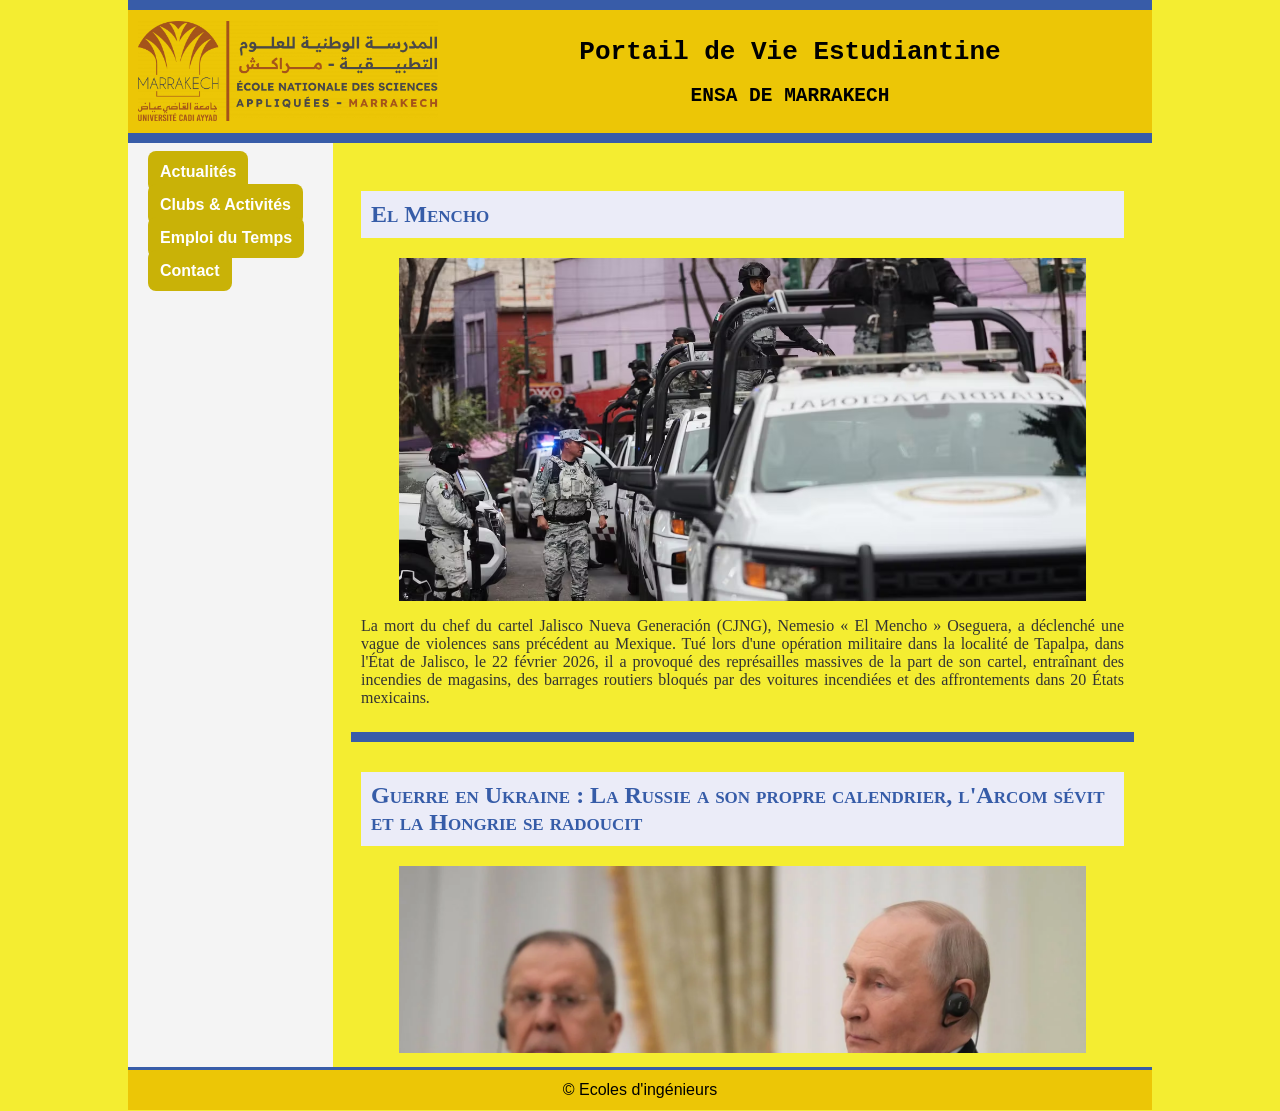
<file: index.html>
<!DOCTYPE html>
<html lang="fr">
<head>
    <meta charset="UTF-8">
    <meta name="viewport" content="width=device-width, initial-scale=1.0">
    <title>Portail de Vie Estudiantine</title>
    <link rel="stylesheet" href="monStyle.css">  
</head>

<body>
    <div class="container">
        <header>
            <img src="images/logo.jpg" width="300" height="100">
            <div id="texteEntete">
                <h1>Portail de Vie Estudiantine</h1>
                <h2>ENSA DE MARRAKECH</h2>
            </div>
        </header>

        <nav>
    <div><a href="actualites.html" target="contenu">Actualités</a></div>
    <div><a href="clubs.html" target="contenu">Clubs & Activités</a></div>
    <div><a href="emplois.html" target="contenu">Emploi du Temps</a></div>
    <div><a href="contacts.html" target="contenu">Contact</a></div>
       </nav>

        <main>
            <iframe src="actualites.html" name="contenu"></iframe>
        </main>

        <footer>
            <p>© Ecoles d'ingénieurs</p>
        </footer>
    </div>
</body>
</html>
</file>
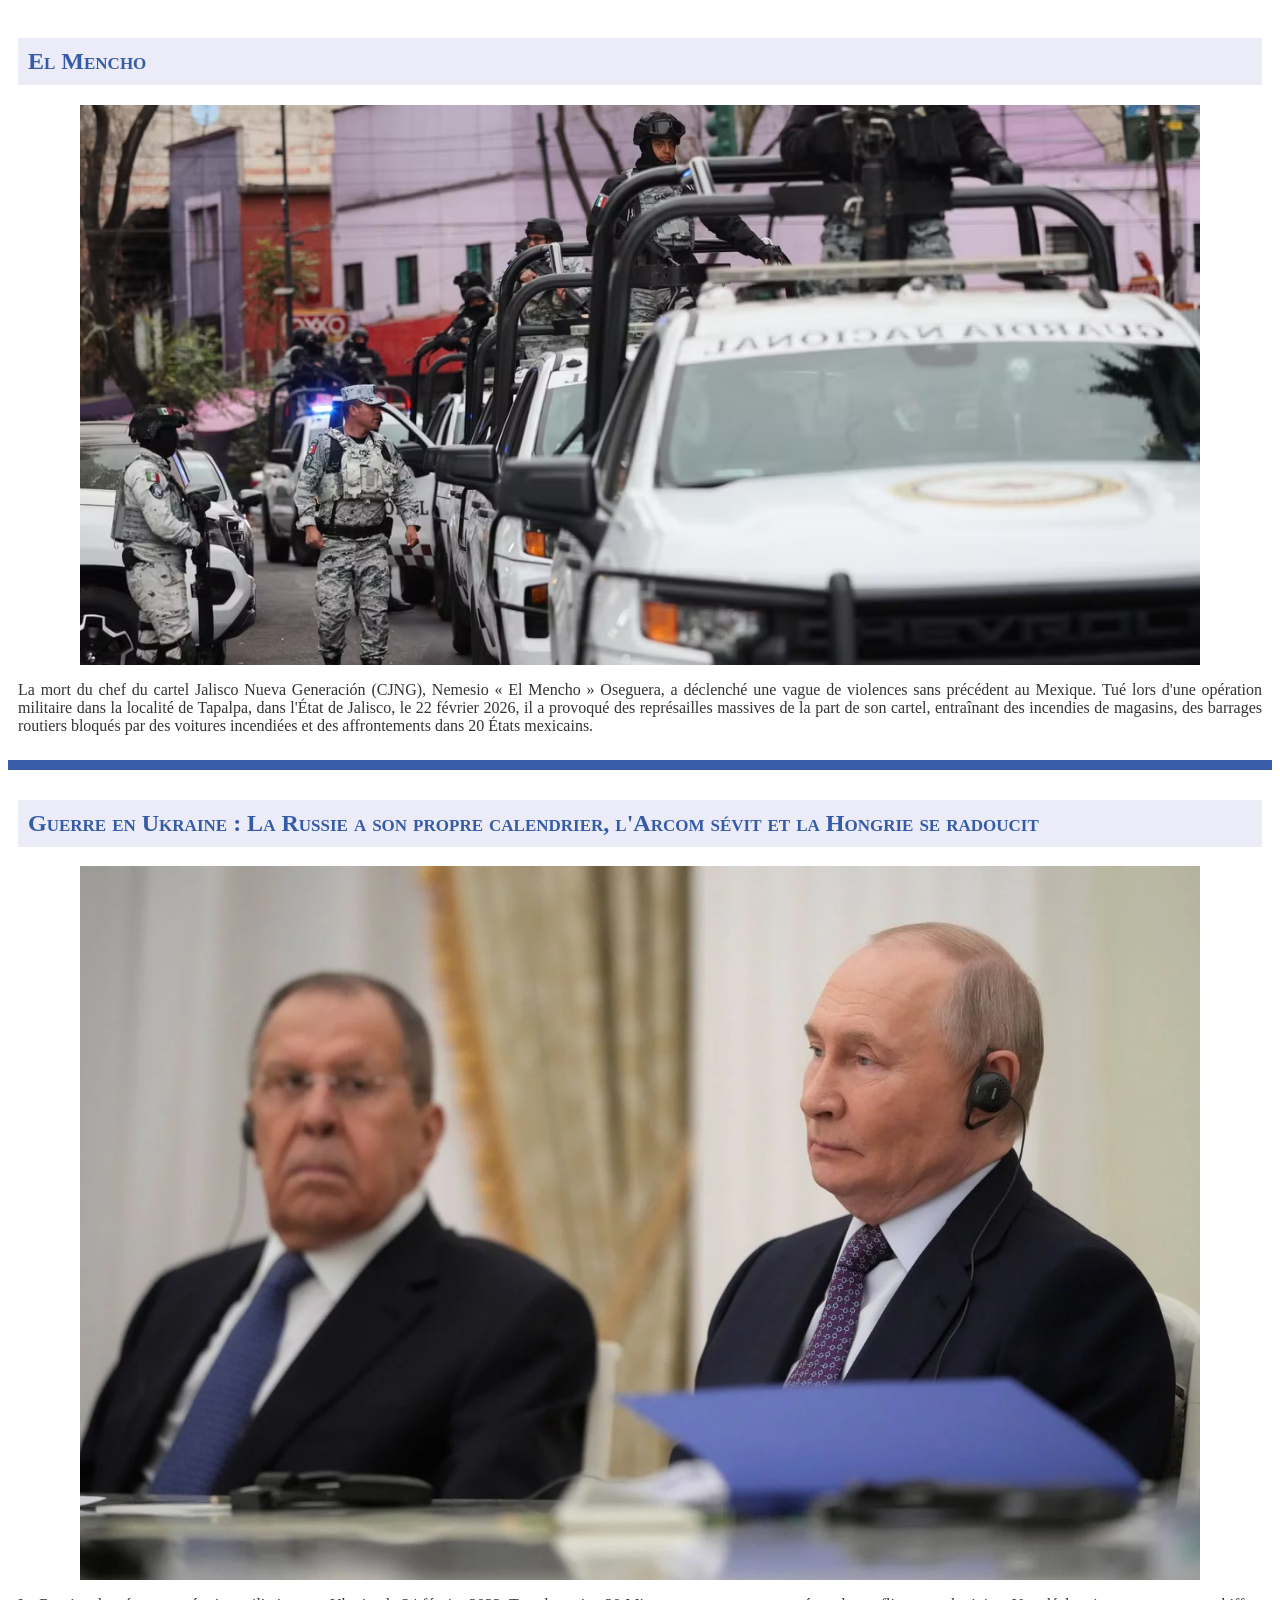
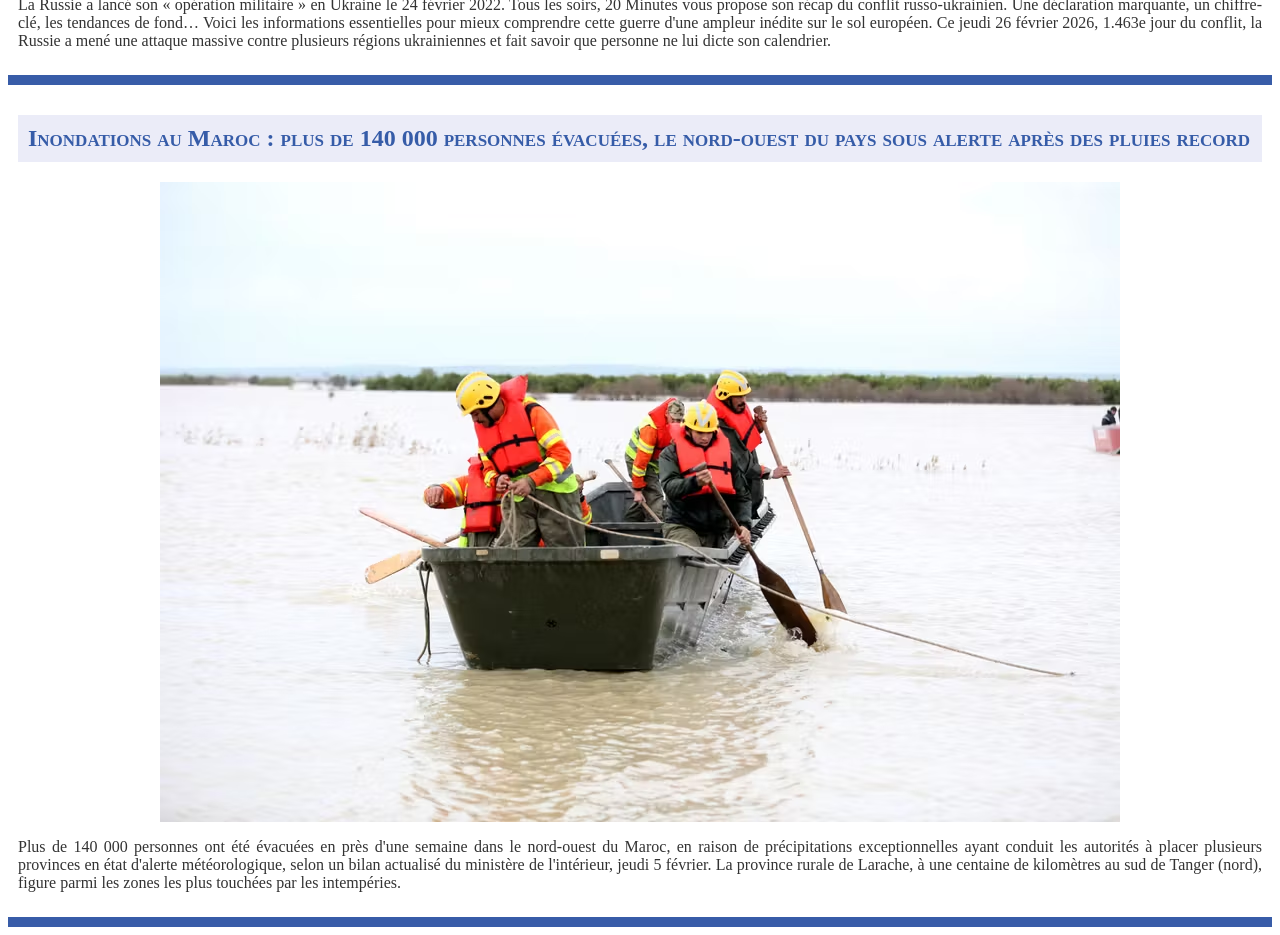
<file: actualites.html>
<!DOCTYPE html>
<html>
<head>
    <meta charset="UTF-8">
    <title>Actualités</title>
    <link rel="stylesheet" href="contenu.css"> 
</head>

<body>

<article>
    <h1>El Mencho</h1>
    <img src="images/mexiqueact.jpg" class="image-actu">
    <p>La mort du chef du cartel Jalisco Nueva Generación (CJNG), Nemesio « El Mencho » Oseguera, a déclenché une vague de violences sans précédent au Mexique. Tué lors d'une opération militaire dans la localité de Tapalpa, dans l'État de Jalisco, le 22 février 2026, il a provoqué des représailles massives de la part de son cartel, entraînant des incendies de magasins, des barrages routiers bloqués par des voitures incendiées et des affrontements dans 20 États mexicains.</p>
</article>

<article>
    <h1>Guerre en Ukraine : La Russie a son propre calendrier, l'Arcom sévit et la Hongrie se radoucit</h1>
    <img src="images/putin.jpg" class="image-actu">
    <p>La Russie a lancé son « opération militaire » en Ukraine le 24 février 2022. Tous les soirs, 20 Minutes vous propose son récap du conflit russo-ukrainien. Une déclaration marquante, un chiffre-clé, les tendances de fond… Voici les informations essentielles pour mieux comprendre cette guerre d'une ampleur inédite sur le sol européen. Ce jeudi 26 février 2026, 1.463e jour du conflit, la Russie a mené une attaque massive contre plusieurs régions ukrainiennes et fait savoir que personne ne lui dicte son calendrier.</p>
</article>

<article>
    <h1>Inondations au Maroc : plus de 140 000 personnes évacuées, le nord-ouest du pays sous alerte après des pluies record</h1>
    <img src="images/fayadanat.jpg" class="image-actu">
    <p>Plus de 140 000 personnes ont été évacuées en près d'une semaine dans le nord-ouest du Maroc, en raison de précipitations exceptionnelles ayant conduit les autorités à placer plusieurs provinces en état d'alerte météorologique, selon un bilan actualisé du ministère de l'intérieur, jeudi 5 février. La province rurale de Larache, à une centaine de kilomètres au sud de Tanger (nord), figure parmi les zones les plus touchées par les intempéries.</p>
</article>

</body>
</html>
</file>
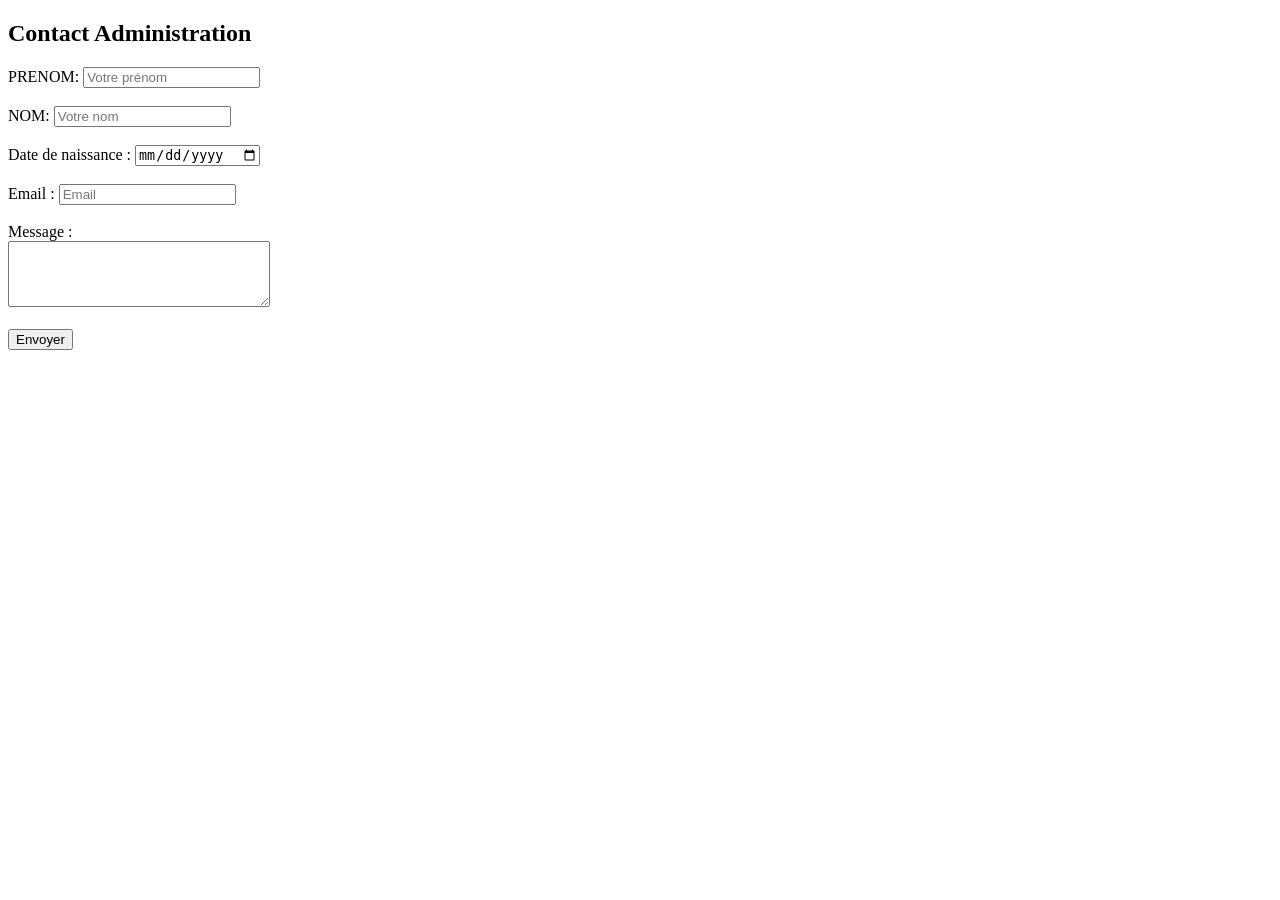
<file: contacts.html>
<!DOCTYPE html>
<html>
<head>
<meta charset="UTF-8">
<title>Contact</title>
</head>

<body>

<h2>Contact Administration</h2>

<form>

<label>PRENOM:</label>
<input type="text" placeholder="Votre prénom"><br><br>

<label>NOM:</label>
<input type="text" placeholder="Votre nom"><br><br>

<label>Date de naissance :</label>
<input type="date"><br><br>

<label>Email :</label>
<input type="email" placeholder="Email"><br><br>

<label>Message :</label><br>
<textarea rows="4" cols="30"></textarea><br><br>

<input type="submit" value="Envoyer">

</form>

</body>
</html>
</file>
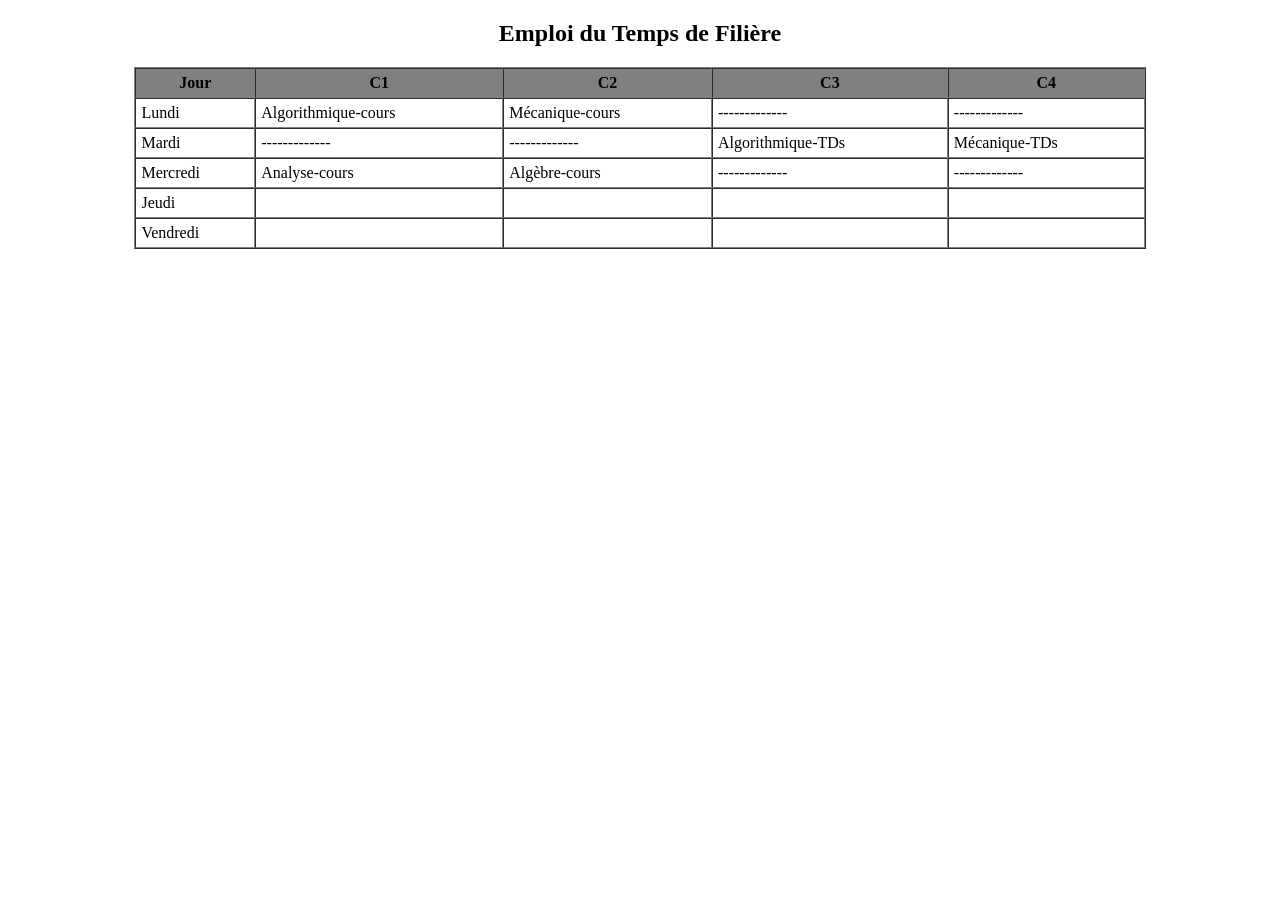
<file: emplois.html>
<!DOCTYPE html>
<html>
<head>
<meta charset="UTF-8">
<title>Emploi du Temps</title>
</head>

<body>

<h2 align="center">Emploi du Temps de Filière</h2>

<table border="1" width="80%" align="center" cellspacing="0" cellpadding="5">
<tr bgcolor="gray">
    <th>Jour</th>
    <th>C1</th>
    <th>C2</th>
    <th>C3</th>
    <th>C4</th>
</tr>

<tr>
    <td>Lundi</td>
    <td>Algorithmique-cours</td>
    <td>Mécanique-cours</td>
    <td>-------------</td>
    <td>-------------</td>
</tr>

<tr>
    <td>Mardi</td>
    <td>-------------</td>
    <td>-------------</td>
    <td>Algorithmique-TDs</td>
    <td>Mécanique-TDs</td>
</tr>

<tr>
    <td>Mercredi</td>
    <td>Analyse-cours</td>
    <td>Algèbre-cours</td>
    <td>-------------</td>
    <td>-------------</td>
</tr>

<tr>
    <td>Jeudi</td>
    <td></td>
    <td></td>
    <td></td>
    <td></td>
</tr>

<tr>
    <td>Vendredi</td>
    <td></td>
    <td></td>
    <td></td>
    <td></td>
</tr>

</table>

</body>
</html>
</file>
<file: monStyle.css>
/* Style global */
body {
    width: 80%;
    margin: 0 auto;
    font-family: Arial, sans-serif;
    background-color: #f4ed31;
    overflow-x: hidden;
}

.container {
    display: grid;
    grid-template-columns: 1fr 4fr;        /* Nav = 1/5, Main = 4/5 */
    grid-template-rows: auto 1fr 10px;     /* Header=80px, milieu=libre, Footer=40px */
    min-height: 100vh;
}

/* Header : occupe les 2 colonnes, hauteur 80px */
header {
    grid-column: 1 / 3;
    display: grid;
    grid-template-columns: 1fr 4fr;
    align-items: center;
    background: #ecc606;
    border-top: 10px solid #385CA8;
    border-bottom: 10px solid #385CA8;
    padding: 10px;
}

#texteEntete {
    text-align: center;
    font-family: monospace;
}

/* Nav : colonne gauche (1/5) */
nav {
    grid-column: 1 / 2;
    display: flex;
    flex-direction: column;
    gap: 15px;
    padding: 20px;
    background-color: #f4f4f4;
}

nav a {
    text-decoration: none;
    color: white;
    background-color: #c9b207;
    padding: 12px;
    text-align: center;
    border-radius: 8px;
    font-weight: bold;
}

nav a:hover {
    color: #ebf705;
}

/* Main : colonne droite (4/5) */
main {
    grid-column: 2 / 3;
    padding: 10px;
}

main iframe {
    width: 100%;
    height: 100vh;
    border: none;
    overflow-x: hidden;
}

/* Footer : occupe les 2 colonnes, hauteur 40px */
footer {
    grid-column: 1 / 3;
    height: 40px;
    display: flex;
    align-items: center;
    justify-content: center;
    background-color: #ecc606;
    border-top: 3px solid #385CA8;
}
/* Tablette */
@media screen and (max-width: 768px) {
    .container {
        grid-template-columns: 1fr;
        grid-template-rows: auto;
    }

    header {
        grid-column: 1 / 2;
        height: auto;
    }

    nav {
        grid-column: 1 / 2;
        flex-direction: row;
        flex-wrap: wrap;
        justify-content: center;
    }

    main {
        grid-column: 1 / 2;
    }

    footer {
        grid-column: 1 / 2;
    }
}

/* Smartphone */
@media screen and (max-width: 480px) {
    body {
        width: 100%;
        margin-left: 0;
    }

    nav a {
        font-size: 12px;
        padding: 8px;
    }

    header {
        grid-template-columns: 1fr;
        text-align: center;
    }

    header img {
        width: 150px;
        height: auto;
        margin: 0 auto;
    }
}
</file>
<file: contenu.css>
img {
    display: block;
    margin: 0 auto;
    max-width: 90%;  
}

p {
    text-align: justify;
    margin-bottom: 15px;
    color: #333;
    font-size: 16px;
}
article {
    border-bottom: 10px solid #385CA8;
    padding: 10px;
}

hr {
    display: none;
}
article h1 {
    color:  #365CA8;
    font-variant: small-caps;
    background-color: #ebecf8;
    padding: 10px;
}
</file>
